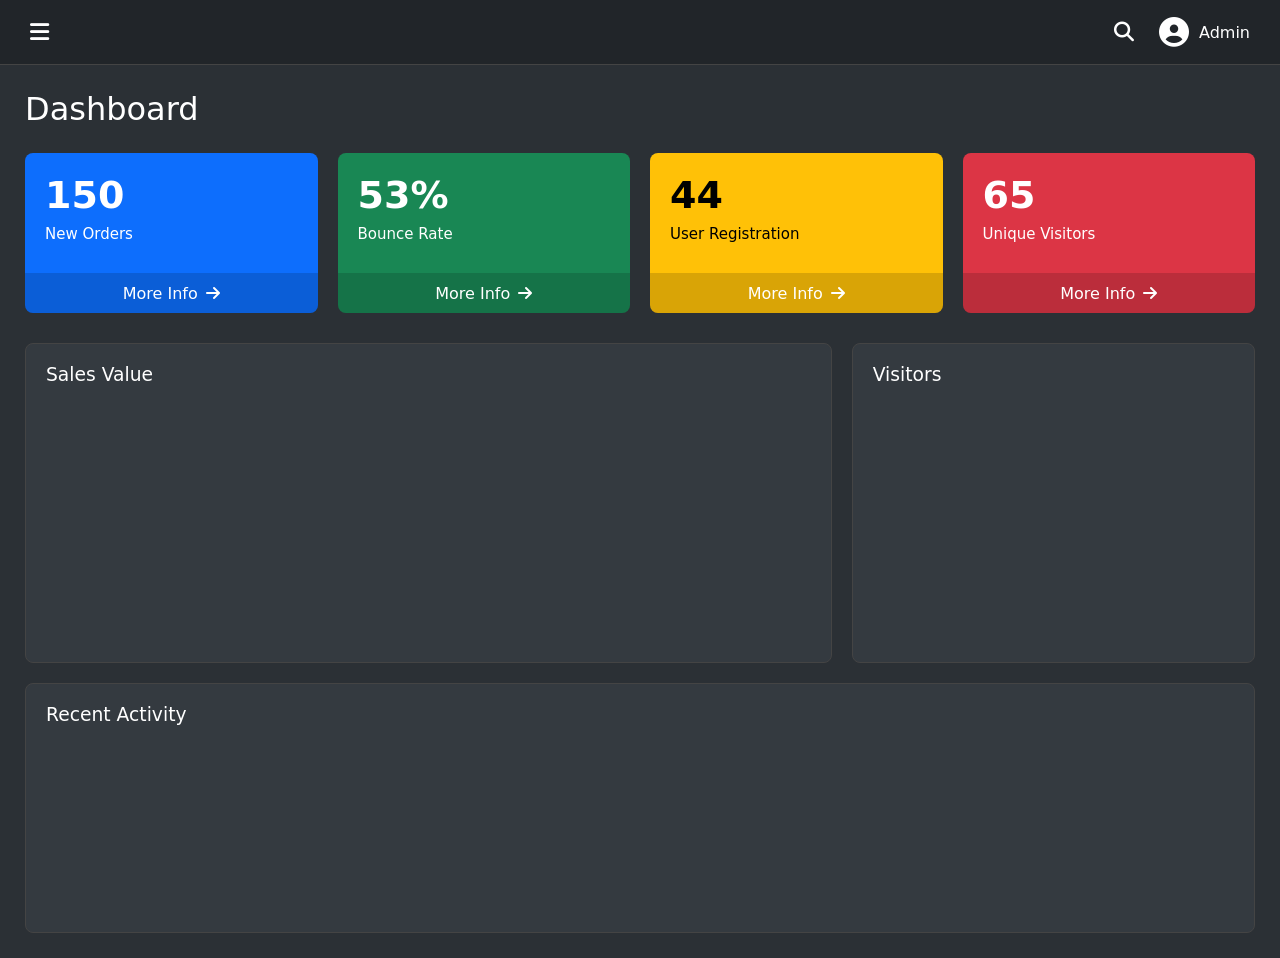
<file: adminpannel/index.html>
<!DOCTYPE html>
<html lang="en">
<head>
    <meta charset="UTF-8">
    <meta name="viewport" content="width=device-width, initial-scale=1.0">
    <title>Admin Dashboard</title>

    
    <link rel="stylesheet"
        href="https://cdnjs.cloudflare.com/ajax/libs/font-awesome/6.7.2/css/all.min.css">

    <link rel="stylesheet" href="style.css">
</head>

<body>

    <nav>

        <div class="nav-left">
            <i class="fa-solid fa-bars"></i>
        </div>

        <div class="nav-right">
            <i class="fa-solid fa-magnifying-glass"></i>

            <div class="profile">
                <i class="fa-solid fa-circle-user"></i>
                <span>Admin</span>
            </div>

        </div>

    </nav>

    <main>

        <h1>Dashboard</h1>

        <div class="grid-card">

            <div class="card c1">
                <span class="amount">150</span>
                <p>New Orders</p>

                <a href="#">
                    More Info
                    <i class="fa-solid fa-arrow-right"></i>
                </a>
            </div>

            <div class="card c2">
                <span class="amount">53%</span>
                <p>Bounce Rate</p>
                <a href="#">
                    More Info
                    <i class="fa-solid fa-arrow-right"></i>
                </a>
            </div>

            <div class="card c3">
                <span class="amount">44</span>
                <p>User Registration</p>

                <a href="#">
                    More Info
                    <i class="fa-solid fa-arrow-right"></i>
                </a>
            </div>

            <div class="card c4">
                <span class="amount">65</span>
                <p>Unique Visitors</p>

                <a href="#">
                    More Info
                    <i class="fa-solid fa-arrow-right"></i>
                </a>
            </div>

        </div>

        
        <!-- Graph  Section -->
        <div class="progress-gp">

            <div class="progress-card large">
                <h3>Sales Value</h3>
            </div>

            <div class="progress-card small">
                <h3>Visitors</h3>
            </div>

            <div class="progress-card full">
                <h3>Recent Activity</h3>
            </div>

        </div>

    </main>

</body>
</html>
</file>
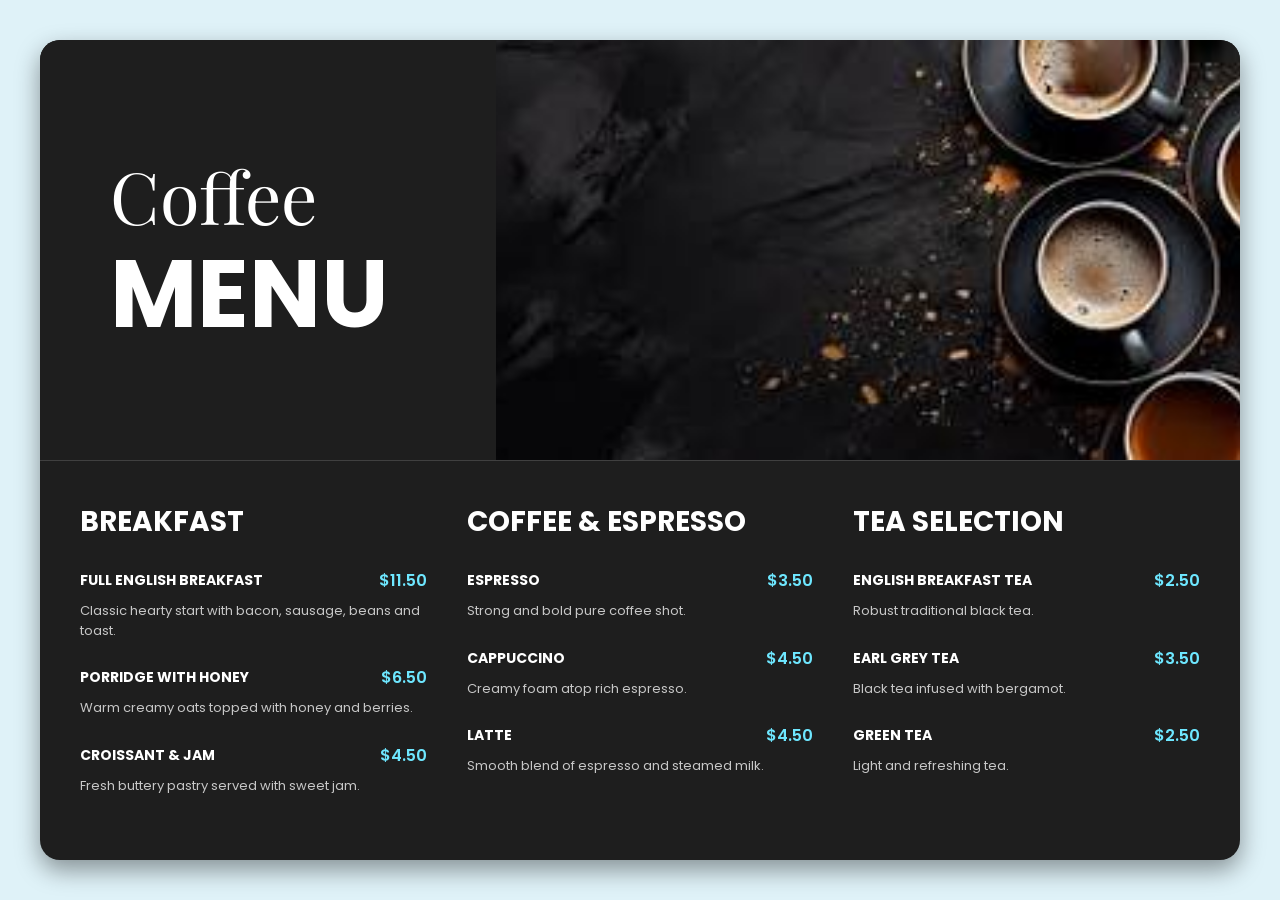
<file: coffee menu/index.html>
<!DOCTYPE html>
<html lang="en">

<head>
    <meta charset="UTF-8">
    <meta name="viewport" content="width=device-width, initial-scale=1.0">
    <title>Coffee Menu</title>
    <link rel="stylesheet" href="style.css">
</head>

<body>

    <div class="menu-card">

        <!-- Hero Section -->
        <div class="hero">

            <div class="hero-text">
                <h2>Coffee</h2>
                <h1>MENU</h1>
            </div>

            <div class="hero-image">
                <img src="images.jpg" alt="">
            </div>

        </div>

        <!-- Menu Section -->
        <div class="menu-content">

            <!-- Breakfast -->
            <div class="column">
                <h2>BREAKFAST</h2>

                <div class="item">
                    <div class="title-price">
                        <h4>FULL ENGLISH BREAKFAST</h4>
                        <span>$11.50</span>
                    </div>
                    <p>Classic hearty start with bacon, sausage, beans and toast.</p>
                </div>

                <div class="item">
                    <div class="title-price">
                        <h4>PORRIDGE WITH HONEY</h4>
                        <span>$6.50</span>
                    </div>
                    <p>Warm creamy oats topped with honey and berries.</p>
                </div>

                <div class="item">
                    <div class="title-price">
                        <h4>CROISSANT & JAM</h4>
                        <span>$4.50</span>
                    </div>
                    <p>Fresh buttery pastry served with sweet jam.</p>
                </div>

            </div>

            <!-- Coffee -->
            <div class="column">
                <h2>COFFEE & ESPRESSO</h2>

                <div class="item">
                    <div class="title-price">
                        <h4>ESPRESSO</h4>
                        <span>$3.50</span>
                    </div>
                    <p>Strong and bold pure coffee shot.</p>
                </div>

                <div class="item">
                    <div class="title-price">
                        <h4>CAPPUCCINO</h4>
                        <span>$4.50</span>
                    </div>
                    <p>Creamy foam atop rich espresso.</p>
                </div>

                <div class="item">
                    <div class="title-price">
                        <h4>LATTE</h4>
                        <span>$4.50</span>
                    </div>
                    <p>Smooth blend of espresso and steamed milk.</p>
                </div>

            </div>

            <!-- Tea -->
            <div class="column">
                <h2>TEA SELECTION</h2>

                <div class="item">
                    <div class="title-price">
                        <h4>ENGLISH BREAKFAST TEA</h4>
                        <span>$2.50</span>
                    </div>
                    <p>Robust traditional black tea.</p>
                </div>

                <div class="item">
                    <div class="title-price">
                        <h4>EARL GREY TEA</h4>
                        <span>$3.50</span>
                    </div>
                    <p>Black tea infused with bergamot.</p>
                </div>

                <div class="item">
                    <div class="title-price">
                        <h4>GREEN TEA</h4>
                        <span>$2.50</span>
                    </div>
                    <p>Light and refreshing tea.</p>
                </div>

            </div>

        </div>

    </div>

</body>

</html>
</file>
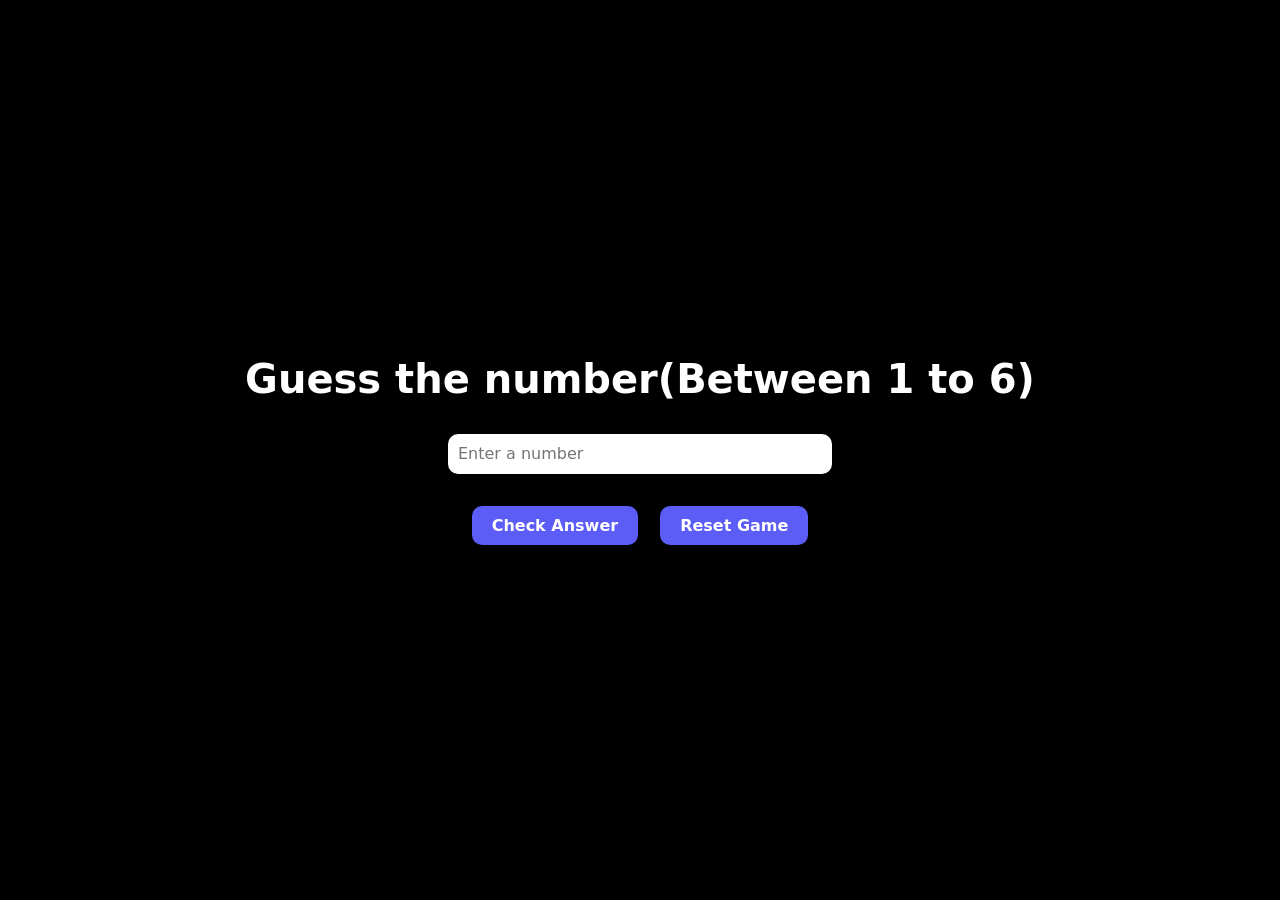
<file: Guess the number/index.html>
<!DOCTYPE html>
<html lang="en">
<head>
    <meta charset="UTF-8">
    <meta name="viewport" content="width=device-width, initial-scale=1.0">
    <title>Document</title>
    <script src="script.js" defer></script>
    <link rel="stylesheet" href="style.css">
</head>
<body>
    <h1>Guess the number(Between 1 to 6)</h1>
    <input type="number" min="1" max="6" id="input" placeholder="Enter a number">
    <span id="right">Congrats! You guessed it right...</span>
    <span id="wrong">Oops! You guessed it wrong...</span>
    <div class="res-score">
        <p>you: <span id="you"></span></p>
        <p>computer: <span id="comp"></span></p>
    </div>
    <div class="btn-cont">
        <div class="btn" id="check">Check Answer</div>
        <div class="btn" id="reset">Reset Game</div>
    </div>
</body>
</html>
</file>
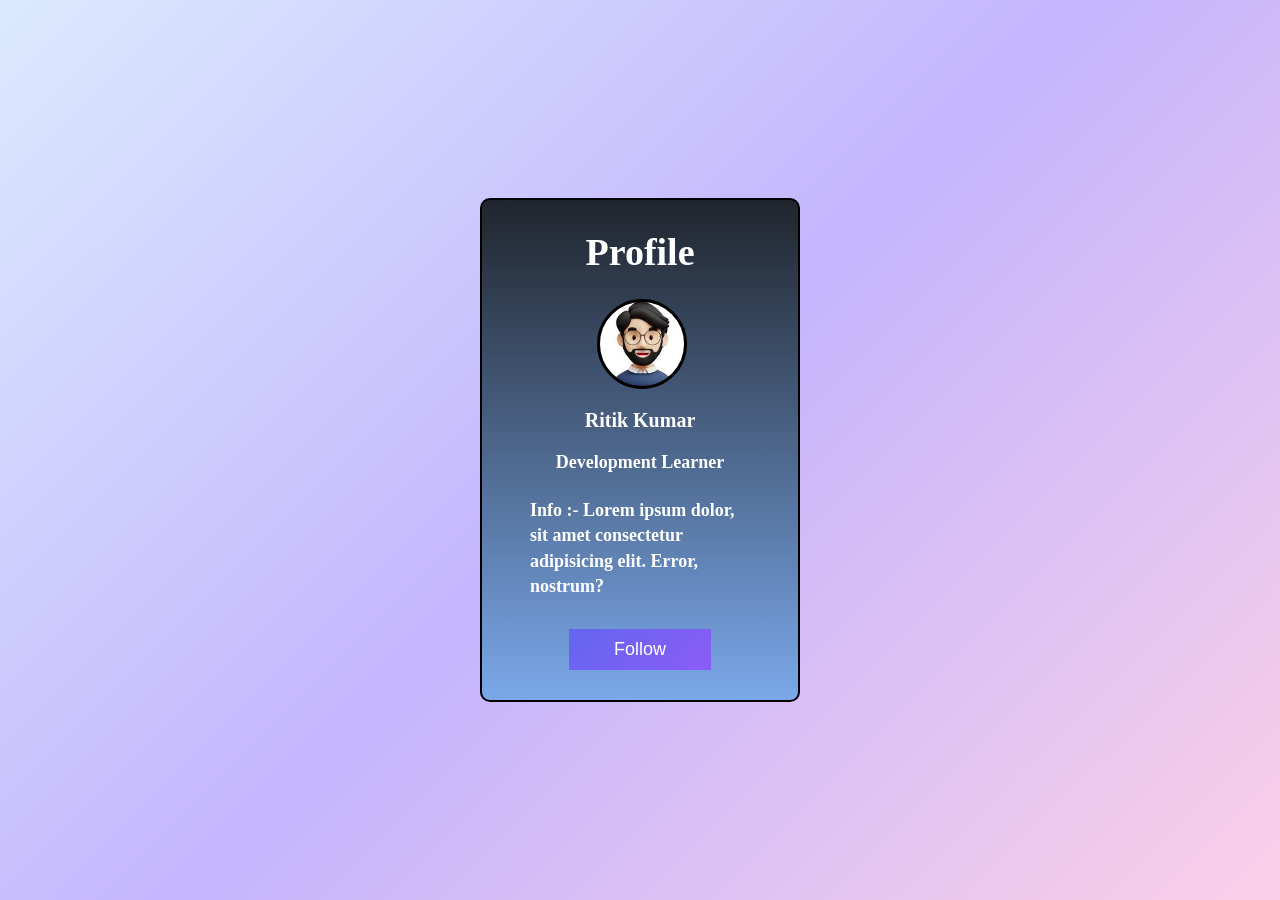
<file: profileCard/index.html>
<!DOCTYPE html>
<html lang="en">

<head>
    <meta charset="UTF-8">
    <meta name="viewport" content="width=device-width, initial-scale=1.0">

    <title>Profile Card</title>
    <link rel="stylesheet" href="style.css">

</head>

<body>

    <div class="card">

        <h1>Profile</h1>
        <div class="container">
            
        </div>


        <p class="name">Ritik Kumar</p>

        <p class="role">Development Learner</p>

        <p class="info">
            Info :- Lorem ipsum dolor,
            sit amet consectetur
            adipisicing elit. Error,
            nostrum?
        </p>

        <button>Follow</button>

    </div>

</body>

</html>
</file>
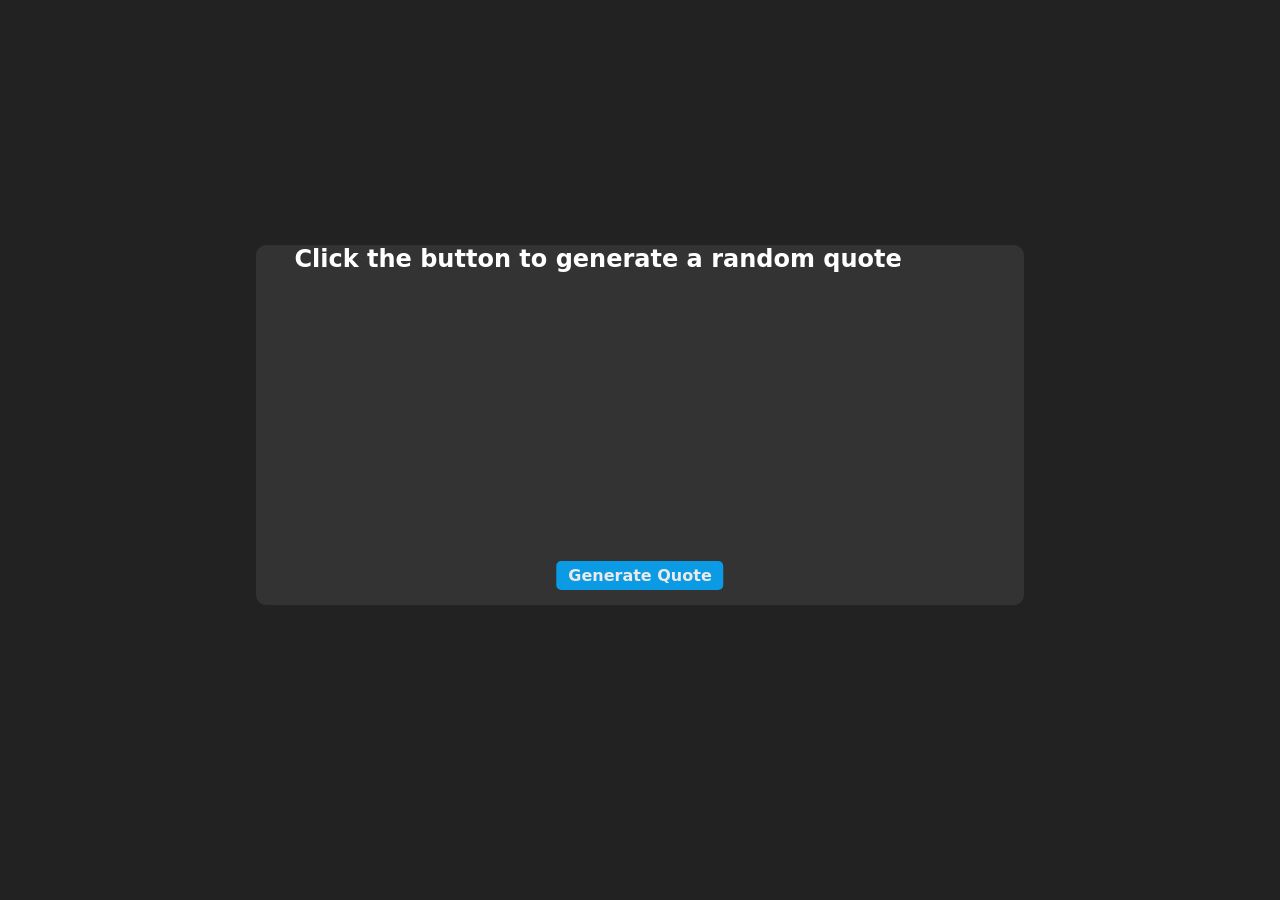
<file: QuoteGenerator/index.html>
<!DOCTYPE html>
<html lang="en">

<head>
    <meta charset="UTF-8">
    <meta name="viewport" content="width=device-width, initial-scale=1.0">
    <title>Quote-Generator</title>
    <script src="script.js" defer></script>
    <link rel="stylesheet" href="style.css">
</head>

<body>
    <div class="container">
        <h2 id="quote">Click the button to generate a random quote</h2>
        <span></span>
        <button id="btn">Generate Quote</button>
    </div>
</body>

</html>
</file>
<file: adminpannel/style.css>
*{
    margin:0;
    padding:0;
    box-sizing:border-box;
    font-family:system-ui;
}

html,
body{
    width:100%;
    height:100%;
    background:#2B3035;
    color:white;
}


nav{

    width:100%;
    height:65px;

    background:#212529;

    display:flex;
    justify-content:space-between;
    align-items:center;

    padding:0 30px;

    border-bottom:1px solid #444;

}

.nav-left i{

    font-size:22px;
    cursor:pointer;

}

.nav-right{

    display:flex;
    align-items:center;
    gap:25px;

}

.nav-right i{

    font-size:20px;
    cursor:pointer;

}

.profile{

    display:flex;
    align-items:center;
    gap:10px;

}

.profile i{

    font-size:30px;

}


main{

    padding:25px;

}

main h1{

    font-size:32px;
    font-weight:400;
    margin-bottom:25px;

}


.grid-card{

    display:grid;

    grid-template-columns:repeat(4,1fr);

    gap:20px;

}

.card{

    height:160px;

    border-radius:8px;

    position:relative;

    overflow:hidden;

}

.card .amount{

    display:block;

    font-size:38px;

    font-weight:700;

    padding:20px 20px 8px;

}

.card p{

    padding-left:20px;

    font-size:15px;

}

.card a{

    position:absolute;

    bottom:0;

    width:100%;

    height:40px;

    background:rgba(0,0,0,.15);

    display:flex;

    justify-content:center;

    align-items:center;

    gap:8px;

    color:white;

    text-decoration:none;

}

.c1{
    background:#0D6EFD;
}

.c2{
    background:#198754;
}

.c3{
    background:#FFC107;
    color:black;
}

.c4{
    background:#DC3545;
}


.progress-gp{

    margin-top:30px;

    display:grid;

    grid-template-columns:2fr 1fr;

    grid-template-rows:320px 250px;

    gap:20px;

}

.progress-card{

    background:#343A40;

    border-radius:8px;

    border:1px solid #444;

    padding:20px;

}

.progress-card h3{

    font-weight:400;

}

.large{

    grid-row:1;

}

.small{

    grid-row:1;

}

.full{

    grid-column:1/3;

}
</file>
<file: coffee menu/style.css>
@import url('https://fonts.googleapis.com/css2?family=Playfair+Display:wght@400;700&family=Poppins:wght@300;400;600;700&display=swap');

*{
    margin:0;
    padding:0;
    box-sizing:border-box;
}

body{
    background:#dff2f8;
    min-height:100vh;
    display:flex;
    justify-content:center;
    align-items:center;
    padding:40px;
    font-family:'Poppins',sans-serif;
}

.menu-card{
    width: 1200px;
    background:#1e1e1e;
    color:white;
    border-radius:20px;
    overflow:hidden;
    box-shadow:0 10px 25px rgba(0,0,0,0.4);
}



.hero{
    display: flex;
    height: 420px;
}

.hero-text{
    width: 38%;
    background-color: #1e1e1e;
    color: white;

    display: flex;
    flex-direction: column;
    justify-content: center;

    padding-left: 70px;
}

.hero-text h2{
    font-family: 'Playfair Display', serif;
    font-size: 72px;
    font-weight: 400;
    line-height: 1;
    margin-bottom: 15px;
}

.hero-text h1{
    font-size: 95px;
    font-weight: 700;
    line-height: 1;
}

.hero-image{
    width: 62%;
}

.hero-image img{
    width: 100%;
    height: 100%;
    display: block;
    object-fit: cover;
}

.menu-content{
    display:grid;
    grid-template-columns:repeat(3,1fr);
    gap:40px;
    padding:40px;
    border-top:1px solid rgba(255,255,255,0.15);
}

.column h2{
    color:#ffffff;
    font-size:28px;
    margin-bottom:25px;
    font-weight:700;
}

.item{
    margin-bottom:25px;
}

.title-price{
    display:flex;
    justify-content:space-between;
    align-items:center;
    margin-bottom:8px;
}

.title-price h4{
    font-size:14px;
    color:white;
}

.title-price span{
    color:#6ee7ff;
    font-weight:600;
}

.item p{
    color:#c7c7c7;
    font-size:13px;
    line-height:1.5;
}
</file>
<file: Guess the number/style.css>
*{
    margin: 0;
    padding: 0;
    box-sizing: border-box;
    font-family: system-ui, -apple-system, BlinkMacSystemFont, 'Segoe UI', Roboto, Oxygen, Ubuntu, Cantarell, 'Open Sans', 'Helvetica Neue', sans-serif;
}
html, body{
    width:100%;
    height:100%;
}
body{
    display: flex;
    flex-direction: column;
    justify-content: center;
    align-items: center;
    gap: 32px;
    background-color: #000;
    color: #fff;
}
h1{
    font-size: 40px;
}
input{
    width: 30%;
    height: 40px;
    padding: 10px;
    border-radius: 10px;
    border: none;
    outline: none;
    font-size: 1rem;
}
#right{
    font-size: 17px;
    color:green;
    text-align: center;
    font-weight: bold;
    display: none;
}
#wrong{
    font-size: 17px;
    color:red;
    text-align: center;
    font-weight: bold;
    display: none;
}

.res-score{
    display: none;
    gap: 82px;
    font-weight: bold;
    
}
.btn-cont{
    display: flex;
    gap: 22px;
}
.btn{
    padding: 10px 20px;
    border-radius: 10px;
    border: none;
    cursor: pointer;
    font-weight: bold;
    background-color: rgb(92, 92, 247);
}
</file>
<file: profileCard/style.css>
* {
            margin: 0;
            padding: 0;
            box-sizing: border-box;
        }

        body {
            height: 100vh;
            display: flex;
            justify-content: center;
            align-items: center;

            /* Body Gradient */
            background: linear-gradient(135deg, #dbeafe, #c4b5fd, #fbcfe8);

            font-family: Georgia, serif;
        }

        .card {
            width: 320px;
            padding: 30px;
            border-radius: 10px;

            text-align: center;

            border: 2px solid black;

            /* Card Gradient */
            background: linear-gradient(180deg, #20252d, #7aa8ea);

            color: white;
        }

        .card h1 {
            margin-bottom: 25px;
            font-size: 38px;
        }

        .container {
            width: 90px;
            height: 90px;

            border-radius: 50%;
            background-image: url([data-uri]);

            border: 3px solid black;
            background-repeat: no-repeat;
            background-size: cover;
            margin-left: 85px;

            margin-bottom: 20px;

        }

        .name {
            font-size: 20px;
            font-weight: bold;

            margin-bottom: 20px;
        }

        .role {
            font-size: 18px;
            font-weight: bold;

            margin-bottom: 25px;
        }

        .info {
            width: 220px;

            margin: auto;

            text-align: left;

            font-size: 18px;
            font-weight: bold;

            line-height: 1.4;

            margin-bottom: 30px;
        }

        button {
            padding: 10px 45px;

            border: none;

            background: linear-gradient(135deg,
                    #6366f1,
                    #8b5cf6);

            color: white;

            font-size: 18px;

            cursor: pointer;
        }
</file>
<file: QuoteGenerator/style.css>
*{
    margin: 0;
    padding: 0;
    box-sizing: border-box;
    font-family: system-ui, -apple-system, BlinkMacSystemFont, 'Segoe UI', Roboto, Oxygen, Ubuntu, Cantarell, 'Open Sans', 'Helvetica Neue', sans-serif;
}
html,body{
    width:100%;
    height: 100%;
    background-color: #222;
    color:#fff;
    position: relative;
}

.container{
    width:60%;
    height:40%;
    background-color: #333;
    padding: 10px;
    border-radius: 10px;
    margin-top: 20px;
    position: absolute;
    top: 45%;
    left: 50%;
    transform: translate(-50%, -50%);
    display: flex;
    flex-direction: column;
    gap: 50px;
    padding:0 3%;
}
.container button{
    width:fit-content;
    position: absolute;
    left: 50%;
    bottom:15px;
    padding:5px 12px;
    font-size: 1rem;
    border-radius:5px;
    background-color:rgb(10, 155, 228);
    color: #ebe9e9;
    cursor: pointer;
    border:none;
    transform: translateX(-50%);
    font-weight: 700;
}

.container span{
    font-size: 1.1rem;
    font-weight: bold;
    text-transform: capitalize;
    width: 100%;
    height: 40%;
    padding:7px;
    border-radius: 5px;
    color: goldenrod;
}
</file>
